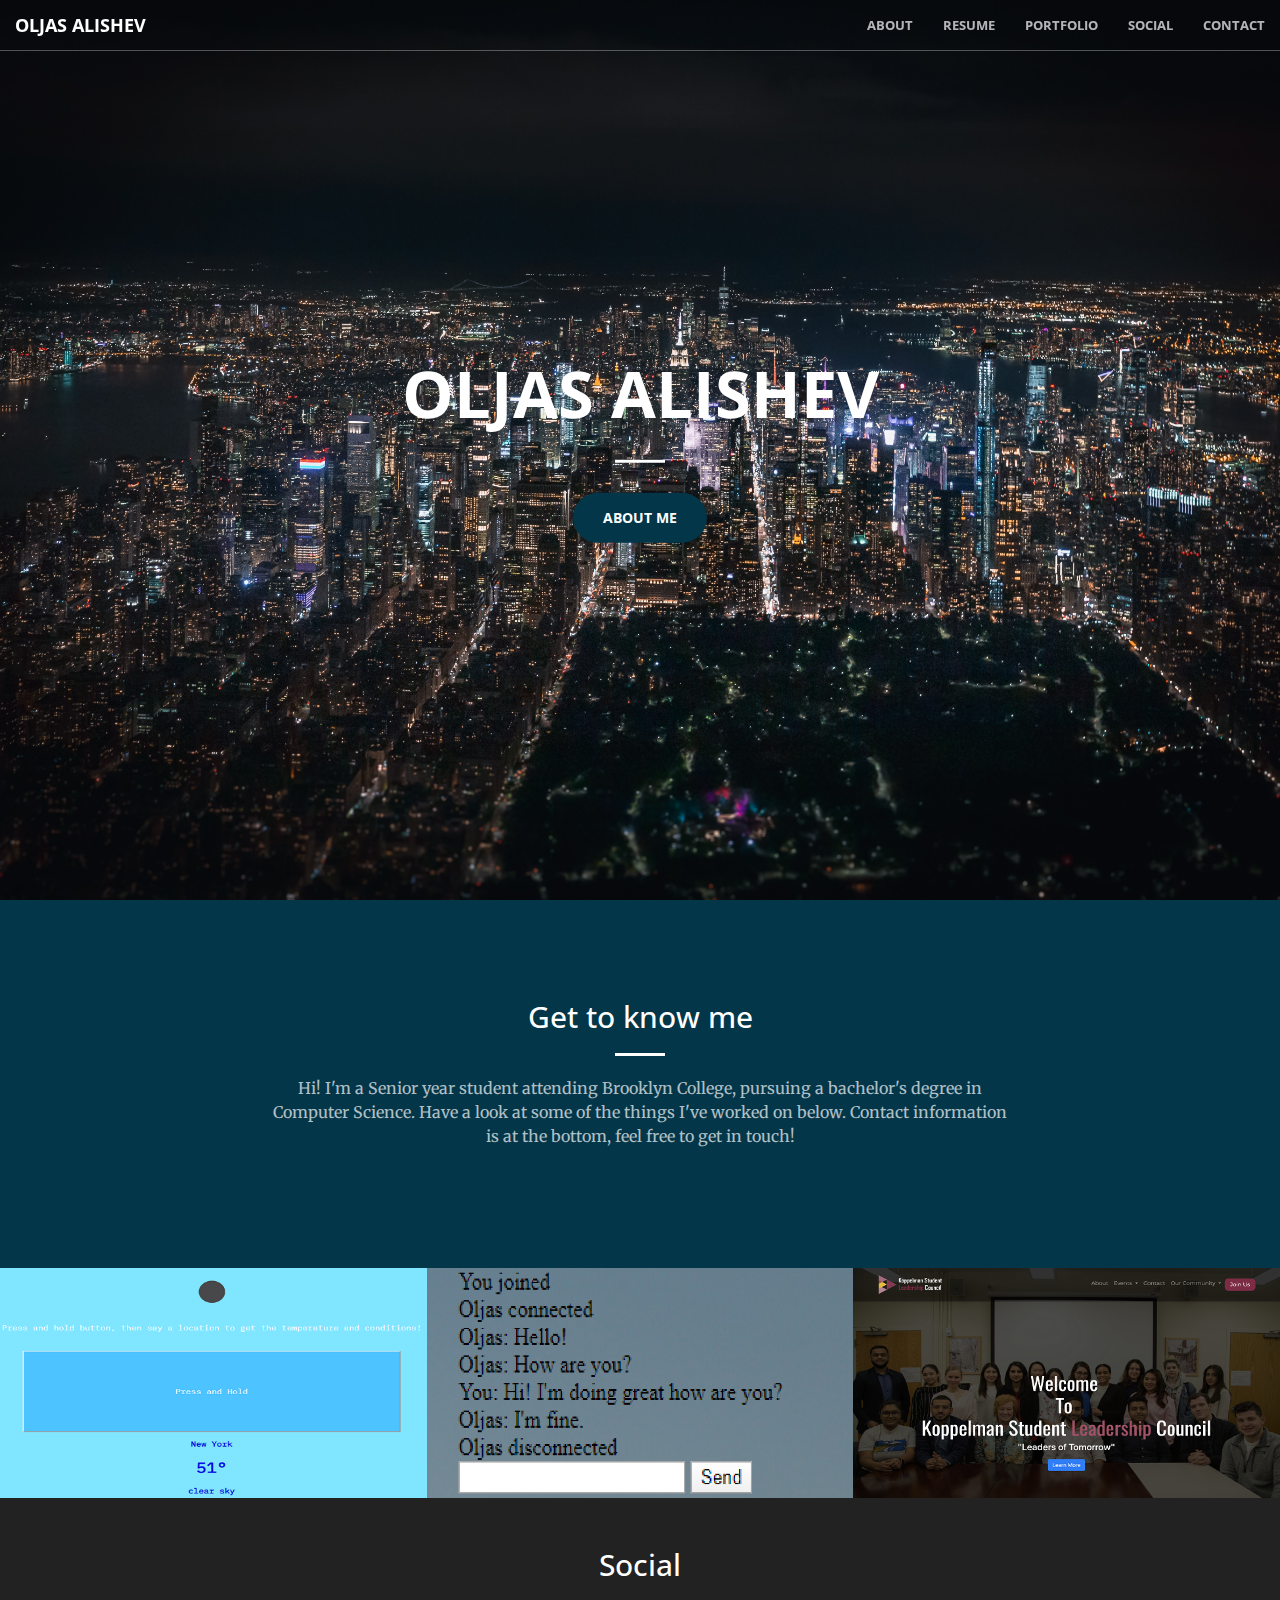
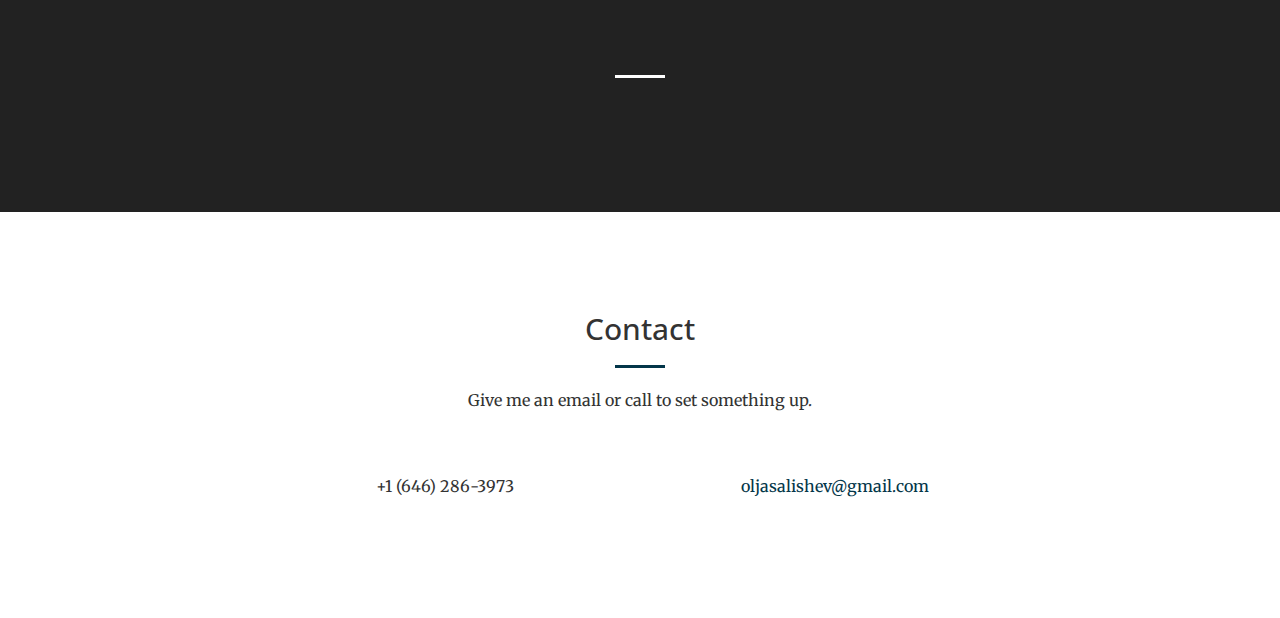
<file: index.html>
<!DOCTYPE html>
<html lang="en">



<head>

    <meta charset="utf-8">
    <meta http-equiv="X-UA-Compatible" content="IE=edge">
    <meta name="viewport" content="width=device-width, initial-scale=1">
    <meta name="description" content="Oljas Alishev's Portfolio'">
    <meta name="author" content="Oljas Alishev">
    <meta name="google-site-verification" content="8QqAIYAHo_Pdo9Q3pBIH8nPCbRQqKzxrgNSVSJdgtcE" />
    <title>Oljas Alishev</title>
    <link href="https://stackpath.bootstrapcdn.com/font-awesome/4.7.0/css/font-awesome.min.css" rel="stylesheet">
    <!-- Bootstrap Core CSS -->
    <link rel="stylesheet" href="css/bootstrap.min.css" type="text/css">

    <!-- Custom Fonts -->
    <link href='http://fonts.googleapis.com/css?family=Open+Sans:300italic,400italic,600italic,700italic,800italic,400,300,600,700,800' rel='stylesheet' type='text/css'>
    <link href='http://fonts.googleapis.com/css?family=Merriweather:400,300,300italic,400italic,700,700italic,900,900italic' rel='stylesheet' type='text/css'>
    <link rel="stylesheet" href="font-awesome/css/font-awesome.min.css" type="text/css">

    <!-- Plugin CSS -->
    <link rel="stylesheet" href="css/animate.min.css" type="text/css">

    <!-- Custom CSS -->
    <link rel="stylesheet" href="css/creative.css" type="text/css">

    <!-- HTML5 Shim and Respond.js IE8 support of HTML5 elements and media queries -->
    <!-- WARNING: Respond.js doesn't work if you view the page via file:// -->
    <!--[if lt IE 9]>
        <script src="https://oss.maxcdn.com/libs/html5shiv/3.7.0/html5shiv.js"></script>
        <script src="https://oss.maxcdn.com/libs/respond.js/1.4.2/respond.min.js"></script>
    <![endif]-->

</head>

<body id="page-top">

    <nav id="mainNav" class="navbar navbar-default navbar-fixed-top">
        <div class="container-fluid">
            <!-- Brand and toggle get grouped for better mobile display -->
            <div class="navbar-header">
                <button type="button" class="navbar-toggle collapsed" data-toggle="collapse" data-target="#bs-example-navbar-collapse-1">
                    <span class="sr-only">Toggle navigation</span>
                    <span class="icon-bar"></span>
                    <span class="icon-bar"></span>
                    <span class="icon-bar"></span>
                </button>
                <a class="navbar-brand page-scroll" href="#page-top">Oljas Alishev</a>
                
            </div>

            <!-- Collect the nav links, forms, and other content for toggling -->
            <div class="collapse navbar-collapse" id="bs-example-navbar-collapse-1">
                <ul class="nav navbar-nav navbar-right">
                    <li>
                        <a class="page-scroll" href="#about">About</a>
                    </li>
                    <li>
                        <a class="page-scroll" href="https://drive.google.com/file/d/1Q_5Epm2YJ_EejIGqBTVYTNfvwWv6tZVz/view?usp=sharing">Resume</a>
                    </li>
                    <li>
                        <a class="page-scroll" href="#portfolio">Portfolio</a>
                    </li>
                    <li>
                        <a class="page-scroll" href="#blog">Social</a>
                    </li>
                    <li>
                        <a class="page-scroll" href="#contact">Contact</a>
                    </li>
                </ul>
            </div>
            <!-- /.navbar-collapse -->
        </div>
        <!-- /.container-fluid -->
    </nav>

    <header>
        <div class="header-content">
            <div class="header-content-inner">
                <h1>Oljas Alishev</h1>
                
                <hr class="light">
                <a href="#about" class="btn btn-primary btn-xl page-scroll">About me</a>
            </div>
        </div>
    </header>

    <section class="bg-primary" id="about">
        <div class="container">
            <div class="row">
                <div class="col-lg-8 col-lg-offset-2 text-center">
                    <h2 class="section-heading">Get to know me</h2>
                    <hr class="light">
                    <p class="text-faded" style="float: left;">Hi! I'm a Senior year student attending Brooklyn College, pursuing a bachelor's degree in Computer Science. Have a look at some of the things I've worked on below. Contact information is at the bottom, feel free to get in touch!</p>
                </div>
            </div>
        </div>
    </section>
    <!--
    <section id="skills">
        <div class="container">
            <div class="row">
                <div class="col-lg-12 text-center">
                    <h2 class="section-heading">Skills</h2>
                    <hr class="primary">
                </div>
            </div>
        </div>
        <div class="container">
            <div class="row">
                <div class="col-lg-3 col-md-6 text-center">
                    <div class="service-box">
                        <i class="fa fa-4x fa-laptop wow bounceIn text-primary"></i>
                        <h3>Front-End</h3>
                        <ul>
                            <li>JavaScript</li>
                            <li>CSS</li>
                            <li>HTML</li>
                            <li>Gimp</li>
                        </ul>
                    </div>
                </div>
                <div class="col-lg-3 col-md-6 text-center">
                    <div class="service-box">
                        <i class="fa fa-4x fa-server wow bounceIn text-primary" data-wow-delay=".1s"></i>
                        <h3>Back-End</h3>
                        <ul>
                            <li>Node.js &SmallCircle; Express.js</li>
                            <li>ASP.NET &SmallCircle; Web Api 2</li>
                            <li>C# &SmallCircle; Visual Basic</li>
                            <li>AWS</li>
                        </ul>
                    </div>
                </div>
                <div class="col-lg-3 col-md-6 text-center">
                    <div class="service-box">
                        <i class="fa fa-4x fa-database wow bounceIn text-primary" data-wow-delay=".2s"></i>
                        <h3>Databases</h3>
                        <ul>
                            <li>SQL</li>
                            <li>MongoDB</li>
                            <li>Elasticsearch</li>
                            <li>DynamoDB</li>
                        </ul>
                    </div>
                </div>
                <div class="col-lg-3 col-md-6 text-center">
                    <div class="service-box">
                        <i class="fa fa-4x fa-gears wow bounceIn text-primary" data-wow-delay=".3s"></i>
                        <h3>Other</h3>
                        <ul>
                            <li>Java</li>
                            <li>Git &SmallCircle; Github</li>
                            <li>Visual Studio</li>
                            <li>IntelliJ</li>
                        </ul>
                    </div>
                </div>
            </div>
        </div>
    </section>
-->
    <section class="no-padding" id="portfolio" style="background-color: #033649;">
        <div class="container-fluid">
            <div class="row no-gutter">
                <div class="col-lg-4 col-sm-6">
                    <a id="portfolio-redditboost" href="TTSWeather/" class="portfolio-box">
                        <img src="img/portfolio/FinalTTSWeather.png" class="img-responsive" alt="" style="width: 100%; height: 100%;">
                        <div class="portfolio-box-caption">
                            <div class="portfolio-box-caption-content">
                                <div class="project-category text-faded">
                                    <p>HackBrooklyn 1st Best Beginner Hack</p>
                                    Javascript/CSS/HTML 
                                </div>
                                <div class="project-name">
                                    TTSWeather - Text To Speech Weather application for visually impaired users 
                                </div>
                            </div>
                        </div>
                    </a>
                </div>
                <div class="col-lg-4 col-sm-6">
                    <a id="portfolio-gbs" href="https://github.com/Oljasa/chatapp" class="portfolio-box">
                        <img src="img/portfolio/FinalChatApp.png" class="img-responsive" alt="" style="width: 100%; height: 100%;">
                        <div class="portfolio-box-caption">
                            <div class="portfolio-box-caption-content">
                                <div class="project-category text-faded">
                                    HTML/CSS/JavaScript/Node.js
                                </div>
                                <div class="project-name">
                                    Chat Application
                                </div>
                            </div>
                        </div>
                    </a>
                </div>
                <div class="col-lg-4 col-sm-6">
                    <a id="portfolio-greyweaver" href="http://brooklynslcouncil.com/" class="portfolio-box">
                        <img src="img/portfolio/KSLC11.png" class="img-responsive" alt="">
                        <div class="portfolio-box-caption">
                            <div class="portfolio-box-caption-content">
                                <div class="project-category text-faded">
                                    HTML/CSS/Javascript/Node.js
                                </div>
                                <div class="project-name">
                                    Koppelman Student Leadership Council Website
                                </div>
                            </div>
                        </div>
                    </a>
                </div>
                
            </div>
        </div>
    </section>

    <aside id="blog" class="bg-dark">
        <div class="container text-center">
            <div class="call-to-action">
                <h2>Social</h2>
                <a href="https://www.linkedin.com/in/oljas-alishev/">
                   <h4><i class="fa fa-3x fa-linkedin-square wow bounceIn text-primary" aria-hidden="true" style="color: #fff;"></i></h4>  
                    
                </a>
                <hr class="light">
                <a href="https://github.com/Oljasa">
                    <h4><i class="fa fa-3x fa-github-square wow bounceIn text-primary" aria-hidden="true" style="color: #fff;"></i></h4>
                </a>
            </div>
        </div>
    </aside>

    <section id="contact">
        <div class="container">
            <div class="row">
                <div class="col-lg-8 col-lg-offset-2 text-center">
                    <h2 class="section-heading">Contact</h2>
                    <hr class="primary">
                    <p>Give me an email or call to set something up.</p>
                </div>
                <div class="col-lg-4 col-lg-offset-2 text-center">
                    <i class="fa fa-phone fa-3x wow bounceIn"></i>
                    <p>+1 (646) 286-3973</p>
                </div>
                <div class="col-lg-4 text-center">
                    <i class="fa fa-envelope-o fa-3x wow bounceIn" data-wow-delay=".1s"></i>
                    <p><a href="mailto:oljasalishev@gmail.com">oljasalishev@gmail.com</a></p>
                </div>
            </div>
        </div>
    </section>

    <!-- jQuery -->
    <script src="js/jquery.js"></script>

    <!-- Bootstrap Core JavaScript -->
    <script src="js/bootstrap.min.js"></script>

    <!-- Plugin JavaScript -->
    <script src="js/jquery.easing.min.js"></script>
    <script src="js/jquery.fittext.js"></script>
    <script src="js/wow.min.js"></script>

    <!-- Custom Theme JavaScript -->
    <script src="js/creative.js"></script>
</body>



</html>
</file>
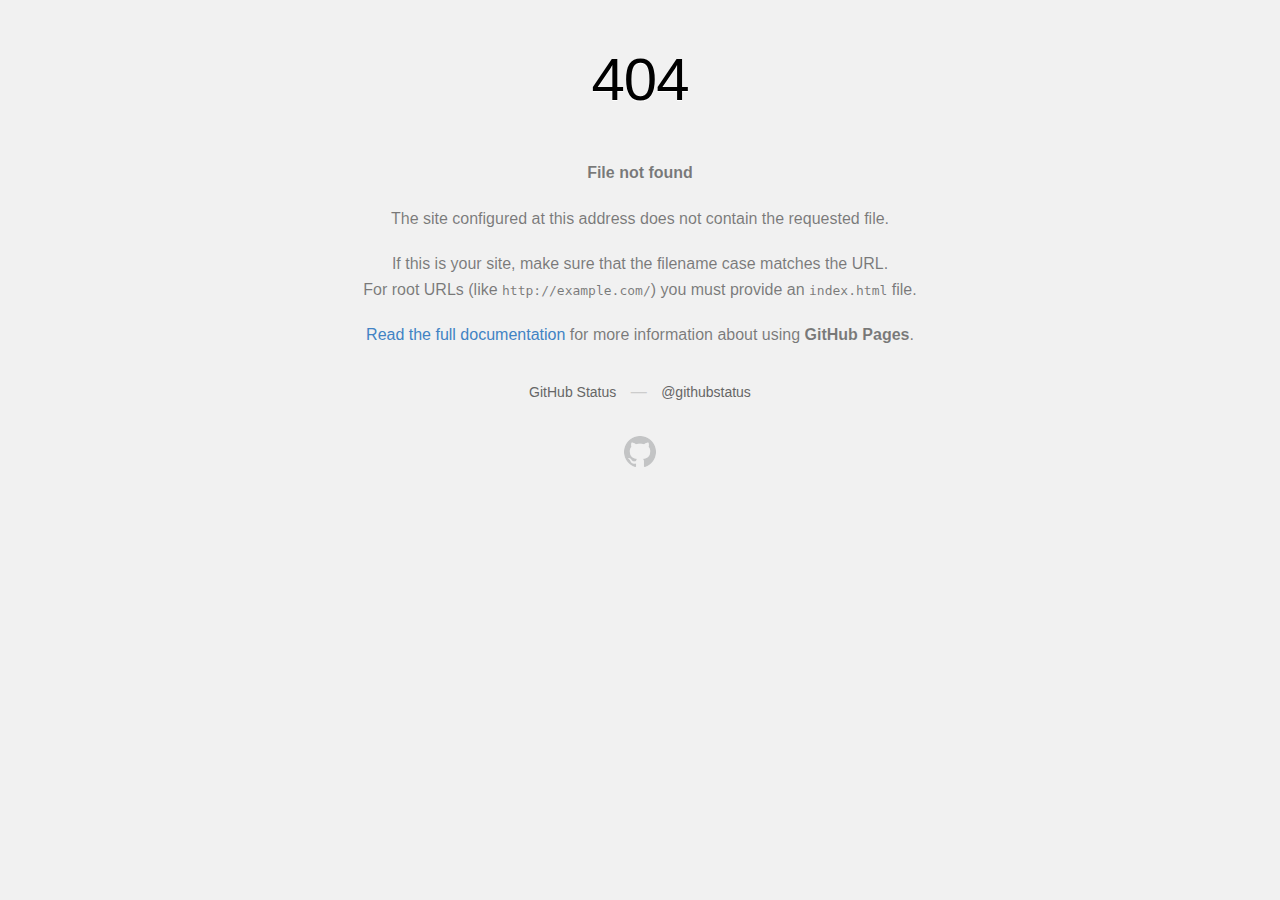
<file: css/tint20.html>
<!DOCTYPE html>
<html>
  <head>
    <meta http-equiv="Content-type" content="text/html; charset=utf-8">
    <meta http-equiv="Content-Security-Policy" content="default-src 'none'; style-src 'unsafe-inline'; img-src data:; connect-src 'self'">
    <title>Page not found &middot; GitHub Pages</title>
    <style type="text/css" media="screen">
      body {
        background-color: #f1f1f1;
        margin: 0;
        font-family: "Helvetica Neue", Helvetica, Arial, sans-serif;
      }

      .container { margin: 50px auto 40px auto; width: 600px; text-align: center; }

      a { color: #4183c4; text-decoration: none; }
      a:hover { text-decoration: underline; }

      h1 { width: 800px; position:relative; left: -100px; letter-spacing: -1px; line-height: 60px; font-size: 60px; font-weight: 100; margin: 0px 0 50px 0; text-shadow: 0 1px 0 #fff; }
      p { color: rgba(0, 0, 0, 0.5); margin: 20px 0; line-height: 1.6; }

      ul { list-style: none; margin: 25px 0; padding: 0; }
      li { display: table-cell; font-weight: bold; width: 1%; }

      .logo { display: inline-block; margin-top: 35px; }
      .logo-img-2x { display: none; }
      @media
      only screen and (-webkit-min-device-pixel-ratio: 2),
      only screen and (   min--moz-device-pixel-ratio: 2),
      only screen and (     -o-min-device-pixel-ratio: 2/1),
      only screen and (        min-device-pixel-ratio: 2),
      only screen and (                min-resolution: 192dpi),
      only screen and (                min-resolution: 2dppx) {
        .logo-img-1x { display: none; }
        .logo-img-2x { display: inline-block; }
      }

      #suggestions {
        margin-top: 35px;
        color: #ccc;
      }
      #suggestions a {
        color: #666666;
        font-weight: 200;
        font-size: 14px;
        margin: 0 10px;
      }

    </style>
  </head>
  <body>

    <div class="container">

      <h1>404</h1>
      <p><strong>File not found</strong></p>

      <p>
        The site configured at this address does not
        contain the requested file.
      </p>

      <p>
        If this is your site, make sure that the filename case matches the URL.<br>
        For root URLs (like <code>http://example.com/</code>) you must provide an
        <code>index.html</code> file.
      </p>

      <p>
        <a href="https://help.github.com/pages/">Read the full documentation</a>
        for more information about using <strong>GitHub Pages</strong>.
      </p>

      <div id="suggestions">
        <a href="https://githubstatus.com">GitHub Status</a> &mdash;
        <a href="https://twitter.com/githubstatus">@githubstatus</a>
      </div>

      <a href="/" class="logo logo-img-1x">
        <img width="32" height="32" title="" alt="" src="[data-uri]">
      </a>

      <a href="/" class="logo logo-img-2x">
        <img width="32" height="32" title="" alt="" src="[data-uri]">
      </a>
    </div>
  </body>
</html>
</file>
<file: css/creative.css>
/*!
 * Start Bootstrap - Creative Bootstrap Theme (http://startbootstrap.com)
 * Code licensed under the Apache License v2.0.
 * For details, see http://www.apache.org/licenses/LICENSE-2.0.
 */
 /* color scheme: http://www.colourlovers.com/palette/292482/Terra */

html,
body {
    width: 100%;
    height: 100%;
}

body {
    font-family: Merriweather,'Helvetica Neue',Arial,sans-serif;
}

hr {
    max-width: 50px;
    border-color: #033649;
    border-width: 3px;
}

hr.light {
    border-color: #fff;
}

a {
    color: #033649;
    -webkit-transition: all .35s;
    -moz-transition: all .35s;
    transition: all .35s;
}

a:hover,
a:focus {
    color: #036564;
}

h1,
h2,
h3,
h4,
h5,
h6 {
    font-family: 'Open Sans','Helvetica Neue',Arial,sans-serif;
}

p {
    margin-bottom: 20px;
    font-size: 16px;
    line-height: 1.5;
}

.bg-primary {
    background-color: #033649;
}

.bg-dark {
    color: #fff;
    background-color: #222;
}

.text-faded {
    color: rgba(255,255,255,.7);
}

section {
    padding: 100px 0;
}

aside {
    padding: 50px 0;
}

.no-padding {
    padding: 0;
}

.navbar-default {
    border-color: rgba(34,34,34,.05);
    font-family: 'Open Sans','Helvetica Neue',Arial,sans-serif;
    background-color: #fff;
    -webkit-transition: all .35s;
    -moz-transition: all .35s;
    transition: all .35s;
}

.navbar-default .navbar-header .navbar-brand {
    text-transform: uppercase;
    font-family: 'Open Sans','Helvetica Neue',Arial,sans-serif;
    font-weight: 700;
    color: #033649;
}

.navbar-default .navbar-header .navbar-brand:hover,
.navbar-default .navbar-header .navbar-brand:focus {
    color: #036564;
}

.navbar-default .nav > li>a,
.navbar-default .nav>li>a:focus {
    text-transform: uppercase;
    font-size: 13px;
    font-weight: 700;
    color: #222;
}

.navbar-default .nav > li>a:hover,
.navbar-default .nav>li>a:focus:hover {
    color: #033649;
}

.navbar-default .nav > li.active>a,
.navbar-default .nav>li.active>a:focus {
    color: #033649!important;
    background-color: transparent;
}

.navbar-default .nav > li.active>a:hover,
.navbar-default .nav>li.active>a:focus:hover {
    background-color: transparent;
}

@media(min-width:768px) {
    .navbar-default {
        border-color: rgba(255,255,255,.3);
        background-color: transparent;
    }

    .navbar-default .navbar-header .navbar-brand {
        color: rgba(255,255,255,.7);
    }

    .navbar-default .navbar-header .navbar-brand:hover,
    .navbar-default .navbar-header .navbar-brand:focus {
        color: #fff;
    }

    .navbar-default .nav > li>a,
    .navbar-default .nav>li>a:focus {
        color: rgba(255,255,255,.7);
    }

    .navbar-default .nav > li>a:hover,
    .navbar-default .nav>li>a:focus:hover {
        color: #fff;
    }

    .navbar-default.affix {
        border-color: rgba(34,34,34,.05);
        background-color: #fff;
    }

    .navbar-default.affix .navbar-header .navbar-brand {
        font-size: 14px;
        color: #033649;
    }

    .navbar-default.affix .navbar-header .navbar-brand:hover,
    .navbar-default.affix .navbar-header .navbar-brand:focus {
        color: #036564;
    }

    .navbar-default.affix .nav > li>a,
    .navbar-default.affix .nav>li>a:focus {
        color: #222;
    }

    .navbar-default.affix .nav > li>a:hover,
    .navbar-default.affix .nav>li>a:focus:hover {
        color: #033649;
    }
}

header {
    position: relative;
    width: 100%;
    min-height: auto;
    text-align: center;
    color: #fff;
    background-image: url(../img/denys-nevozhai-4SKfNS2lFy0-unsplash.jpg);
    background-position: center;
    -webkit-background-size: cover;
    -moz-background-size: cover;
    background-size: cover;
    -o-background-size: cover;
}

header .header-content {
    position: relative;
    width: 100%;
    padding: 100px 15px;
    text-align: center;
    
}

header .header-content .header-content-inner h1 {
    margin-top: 0;
    margin-bottom: 0;
    text-transform: uppercase;
    font-weight: 700;
}

header .header-content .header-content-inner hr {
    margin: 30px auto;
}

header .header-content .header-content-inner p {
    margin-bottom: 50px;
    font-size: 16px;
    font-weight: 300;
    color: rgba(255,255,255,.7);
}

@media(min-width:768px) {
    header {
        min-height: 100%;
    }

    header .header-content {
        position: absolute;
        top: 50%;
        padding: 0 50px;
        -webkit-transform: translateY(-50%);
        -ms-transform: translateY(-50%);
        transform: translateY(-50%);
    }

    header .header-content .header-content-inner {
        margin-right: auto;
        margin-left: auto;
        max-width: 1000px;
    }

    header .header-content .header-content-inner p {
        margin-right: auto;
        margin-left: auto;
        max-width: 80%;
        font-size: 18px;
    }
}

.section-heading {
    margin-top: 0;
}

.service-box {
    margin: 50px auto 0;
    max-width: 400px;
    min-height: 210px;
}

@media(min-width:992px) {
    .service-box {
        margin: 20px auto 0;
    }
}

.service-box p {
    margin-bottom: 0;
}

.portfolio-box {
    display: block;
    position: relative;
    margin: 0 auto;
    max-width: 650px;
}

.portfolio-box .portfolio-box-caption {
    display: block;
    position: absolute;
    bottom: 0;
    width: 100%;
    height: 100%;
    text-align: center;
    color: #fff;
    opacity: 0;
    background: #CDB380;
    -webkit-transition: all .35s;
    -moz-transition: all .35s;
    transition: all .35s;
}

.portfolio-box .portfolio-box-caption .portfolio-box-caption-content {
    position: absolute;
    top: 50%;
    width: 100%;
    text-align: center;
    transform: translateY(-50%);
}

.portfolio-box .portfolio-box-caption .portfolio-box-caption-content .project-category,
.portfolio-box .portfolio-box-caption .portfolio-box-caption-content .project-name {
    padding: 0 15px;
    font-family: 'Open Sans','Helvetica Neue',Arial,sans-serif;
}

.portfolio-box .portfolio-box-caption .portfolio-box-caption-content .project-category {
    text-transform: uppercase;
    font-size: 14px;
    font-weight: 600;
}

.portfolio-box .portfolio-box-caption .portfolio-box-caption-content .project-name {
    font-size: 18px;
}

.portfolio-box:hover .portfolio-box-caption {
    opacity: 1;
}

#skills {
	border: 1px solid #e3e3e3;
}

@media(min-width:768px) {
    .portfolio-box .portfolio-box-caption .portfolio-box-caption-content .project-category {
        font-size: 16px;
    }

    .portfolio-box .portfolio-box-caption .portfolio-box-caption-content .project-name {
        font-size: 22px;
    }
}

.call-to-action h2 {
    margin: 0 auto 20px;
}

.call-to-action h4 {
    color: #fff;
}

.text-primary {
    color: #033649;
}

.no-gutter > [class*=col-] {
    padding-right: 0;
    padding-left: 0;
}

.btn-default {
    border-color: #fff;
    color: #222;
    background-color: #fff;
    -webkit-transition: all .35s;
    -moz-transition: all .35s;
    transition: all .35s;
}

.btn-default:hover,
.btn-default:focus,
.btn-default.focus,
.btn-default:active,
.btn-default.active,
.open > .dropdown-toggle.btn-default {
    border-color: #ededed;
    color: #222;
    background-color: #f2f2f2;
}

.btn-default:active,
.btn-default.active,
.open > .dropdown-toggle.btn-default {
    background-image: none;
}

.btn-default.disabled,
.btn-default[disabled],
fieldset[disabled] .btn-default,
.btn-default.disabled:hover,
.btn-default[disabled]:hover,
fieldset[disabled] .btn-default:hover,
.btn-default.disabled:focus,
.btn-default[disabled]:focus,
fieldset[disabled] .btn-default:focus,
.btn-default.disabled.focus,
.btn-default[disabled].focus,
fieldset[disabled] .btn-default.focus,
.btn-default.disabled:active,
.btn-default[disabled]:active,
fieldset[disabled] .btn-default:active,
.btn-default.disabled.active,
.btn-default[disabled].active,
fieldset[disabled] .btn-default.active {
    border-color: #fff;
    background-color: #fff;
}

.btn-default .badge {
    color: #fff;
    background-color: #222;
}

.btn-primary {
    border-color: #033649;
    color: #fff;
    background-color: #033649;
    -webkit-transition: all .35s;
    -moz-transition: all .35s;
    transition: all .35s;
}

.btn-primary:hover,
.btn-primary:focus,
.btn-primary.focus,
.btn-primary:active,
.btn-primary.active,
.open > .dropdown-toggle.btn-primary {
    border-color: #ed431f;
    color: #fff;
    background-color: #031634;
}

.btn-primary:active,
.btn-primary.active,
.open > .dropdown-toggle.btn-primary {
    background-image: none;
}

.btn-primary.disabled,
.btn-primary[disabled],
fieldset[disabled] .btn-primary,
.btn-primary.disabled:hover,
.btn-primary[disabled]:hover,
fieldset[disabled] .btn-primary:hover,
.btn-primary.disabled:focus,
.btn-primary[disabled]:focus,
fieldset[disabled] .btn-primary:focus,
.btn-primary.disabled.focus,
.btn-primary[disabled].focus,
fieldset[disabled] .btn-primary.focus,
.btn-primary.disabled:active,
.btn-primary[disabled]:active,
fieldset[disabled] .btn-primary:active,
.btn-primary.disabled.active,
.btn-primary[disabled].active,
fieldset[disabled] .btn-primary.active {
    border-color: #033649;
    background-color: #033649;
}

.btn-primary .badge {
    color: #033649;
    background-color: #fff;
}

.btn {
    border: 0;
    border-radius: 300px;
    text-transform: uppercase;
    font-family: 'Open Sans','Helvetica Neue',Arial,sans-serif;
    font-weight: 700;
}

.btn-xl {
    padding: 15px 30px;
}

::-moz-selection {
    text-shadow: none;
    color: #fff;
    background: #222;
}

::selection {
    text-shadow: none;
    color: #fff;
    background: #222;
}


img::selection {
    color: #fff;
    background: 0 0;
}

img::-moz-selection {
    color: #fff;
    background: 0 0;
}

body {
    webkit-tap-highlight-color: #222;
}

/* Custom CSS */
ul {
    font-size: 16px;
    line-height: 1.5;
    text-align: center;
    list-style: none;
    padding: 0;
}

/* Modal CSS 
   Credit - http://www.jacklmoore.com/notes/jquery-modal-tutorial/
*/
#overlay {
    position: fixed; 
    top: 0;
    left: 0;
    width: 100%;
    height: 100%;
    background: #000;
    opacity: 0.5;
    filter: alpha(opacity=50);
}
#modal {
    position:absolute;
    background:url(tint20.html) 0 0 repeat;
    background:rgba(0,0,0,0.2);
    border-radius:14px;
    padding:8px;
}

#content {
    border-radius:8px;
    background:#fff;
    padding:20px;
}
#close {
    position:absolute;
    background:url(../img/close.png) 0 0 no-repeat;
    background-size: 20px 20px;
    width:24px;
    height:27px;
    display:block;
    text-indent:-9999px;
    top:-7px;
    right:-7px;
}

@media screen and (min-width: 768px) {
    #modal {
        max-width: 50%;
    }
}
@media screen and (max-width: 767px) {
    #modal {
        max-width: 100%;
    }
}
</file>
